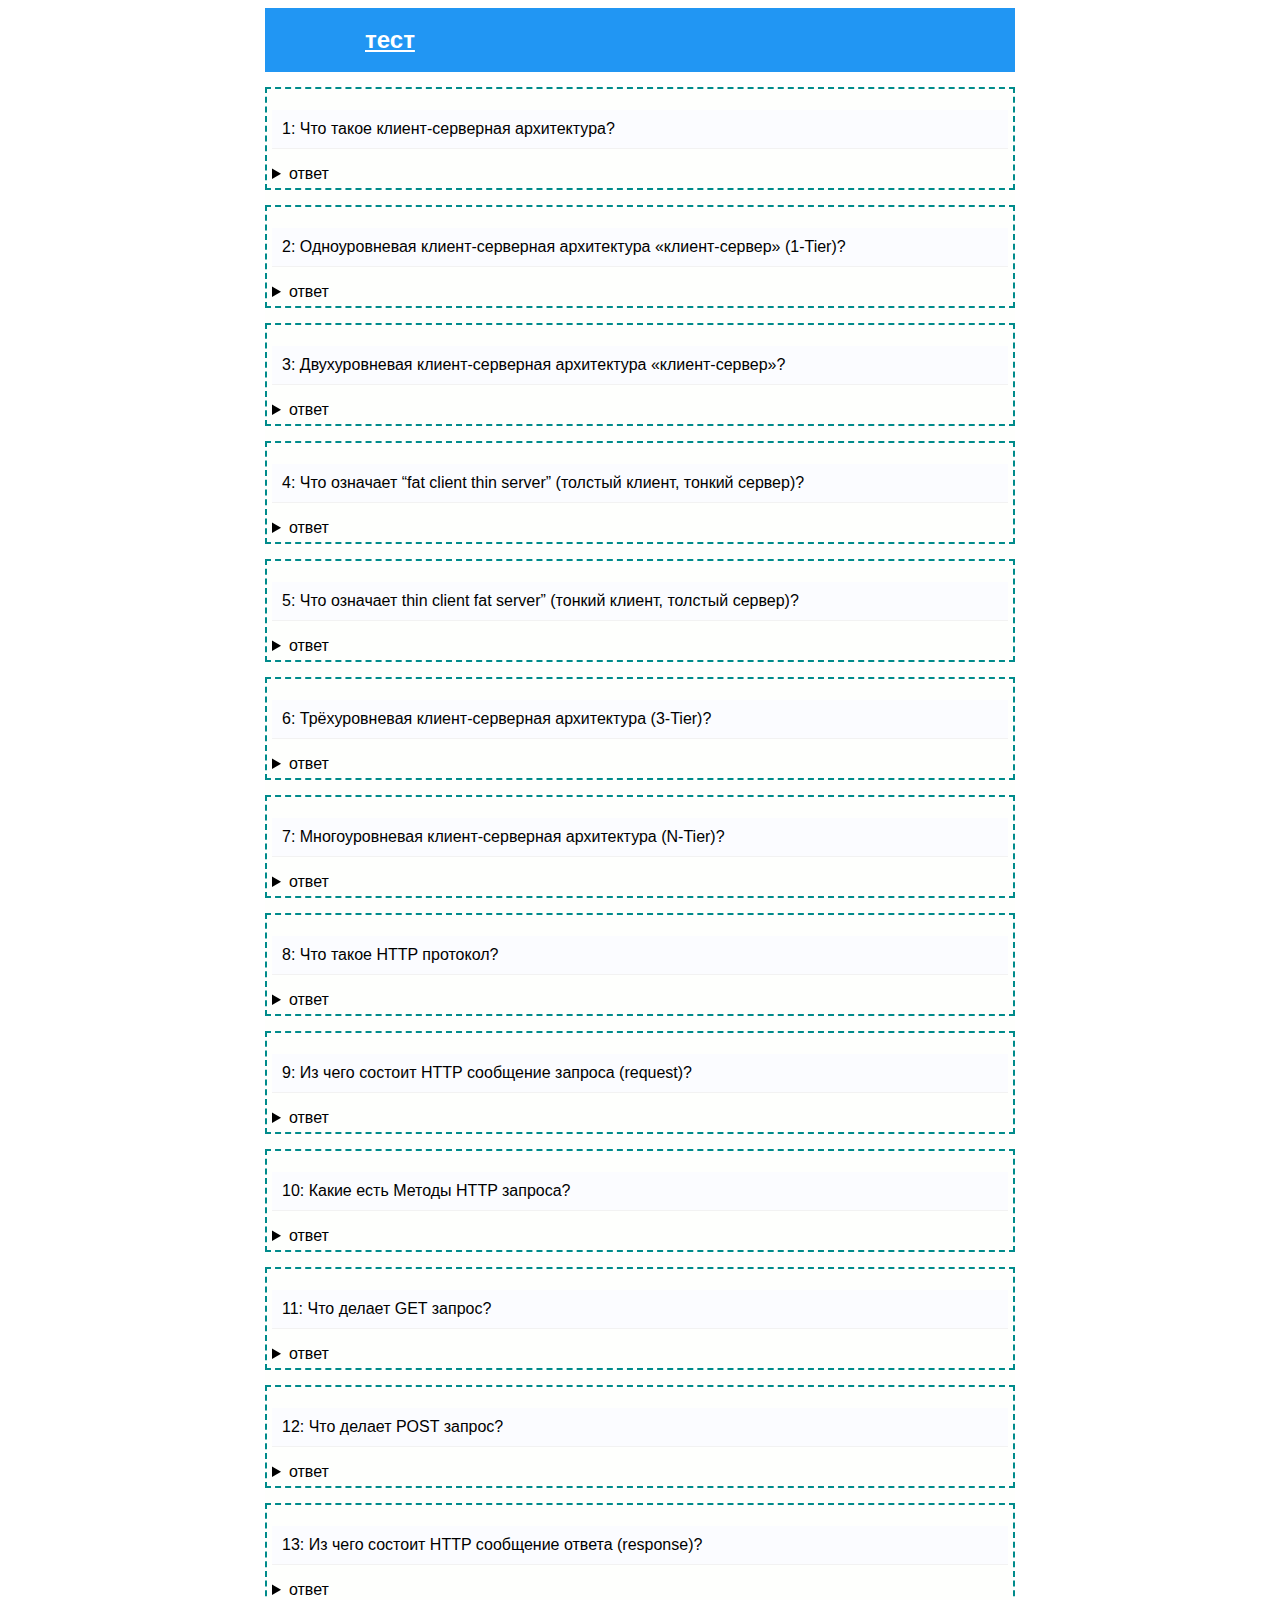
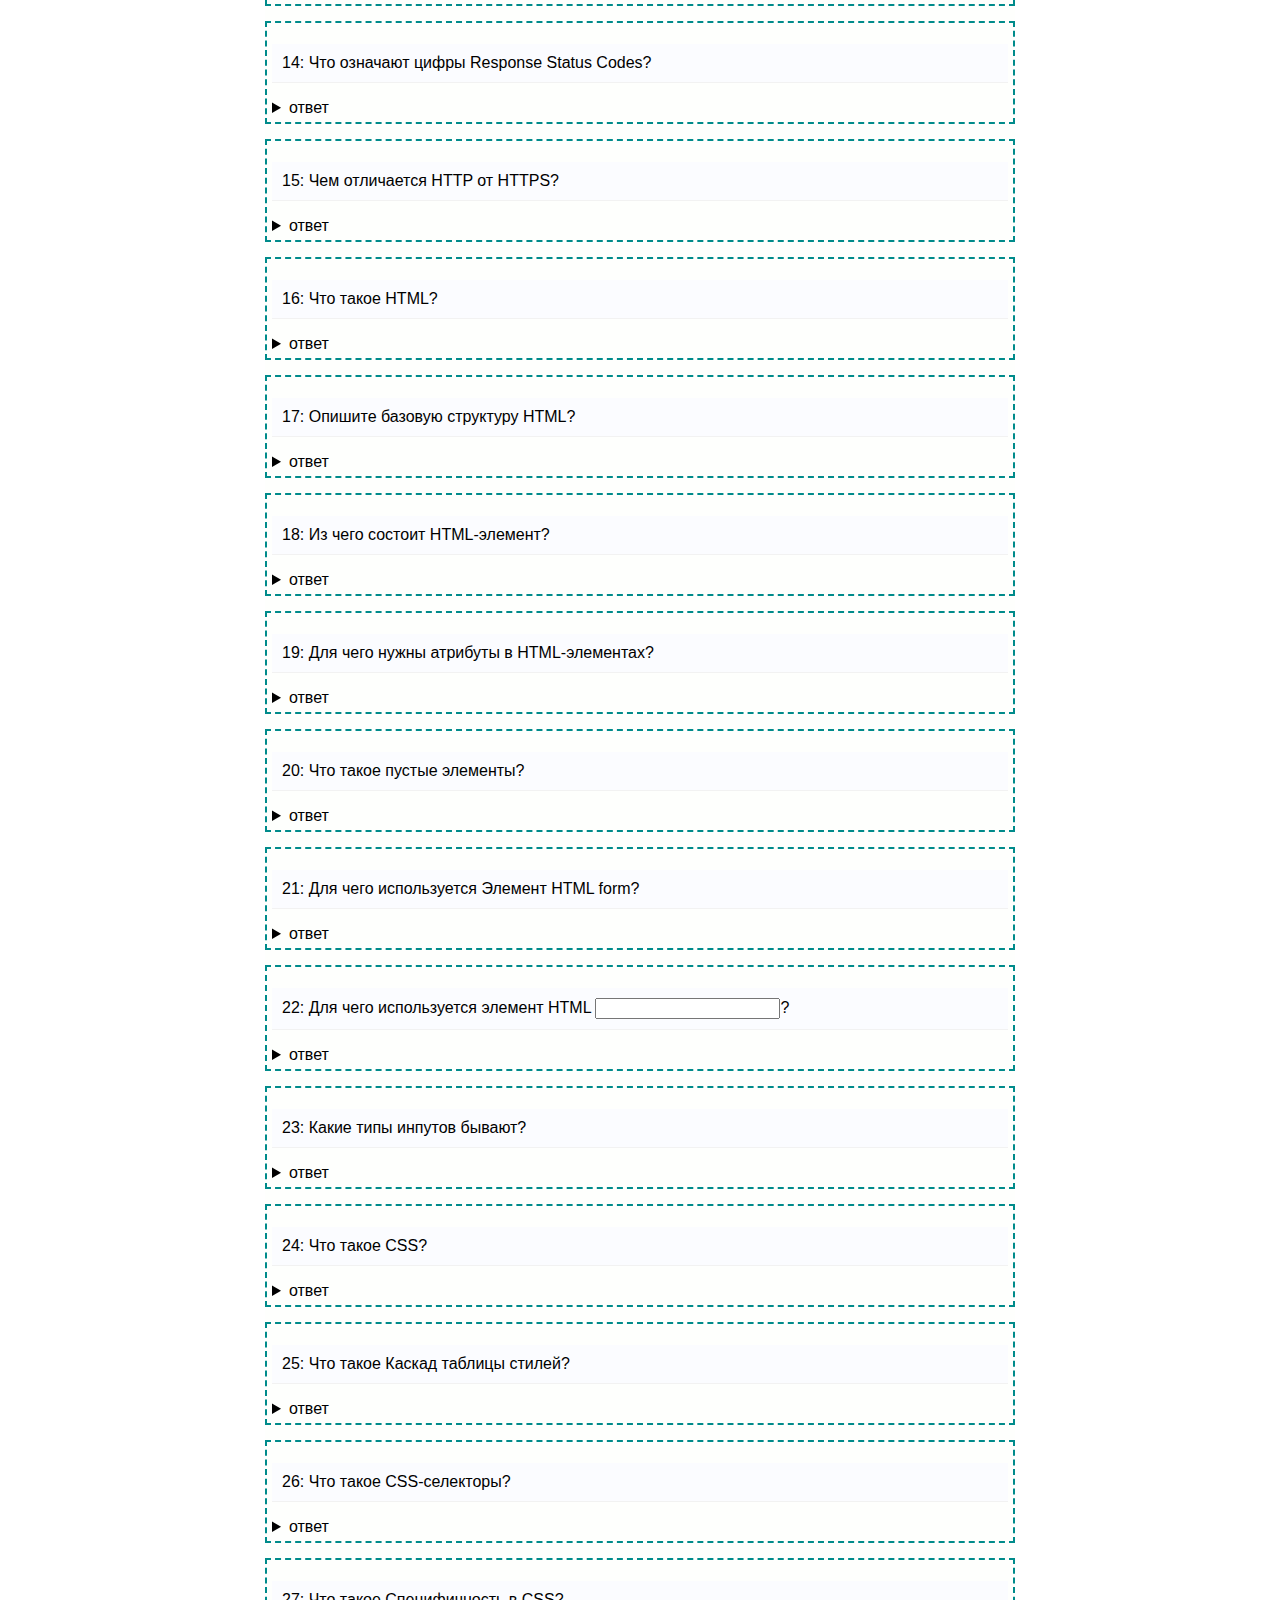
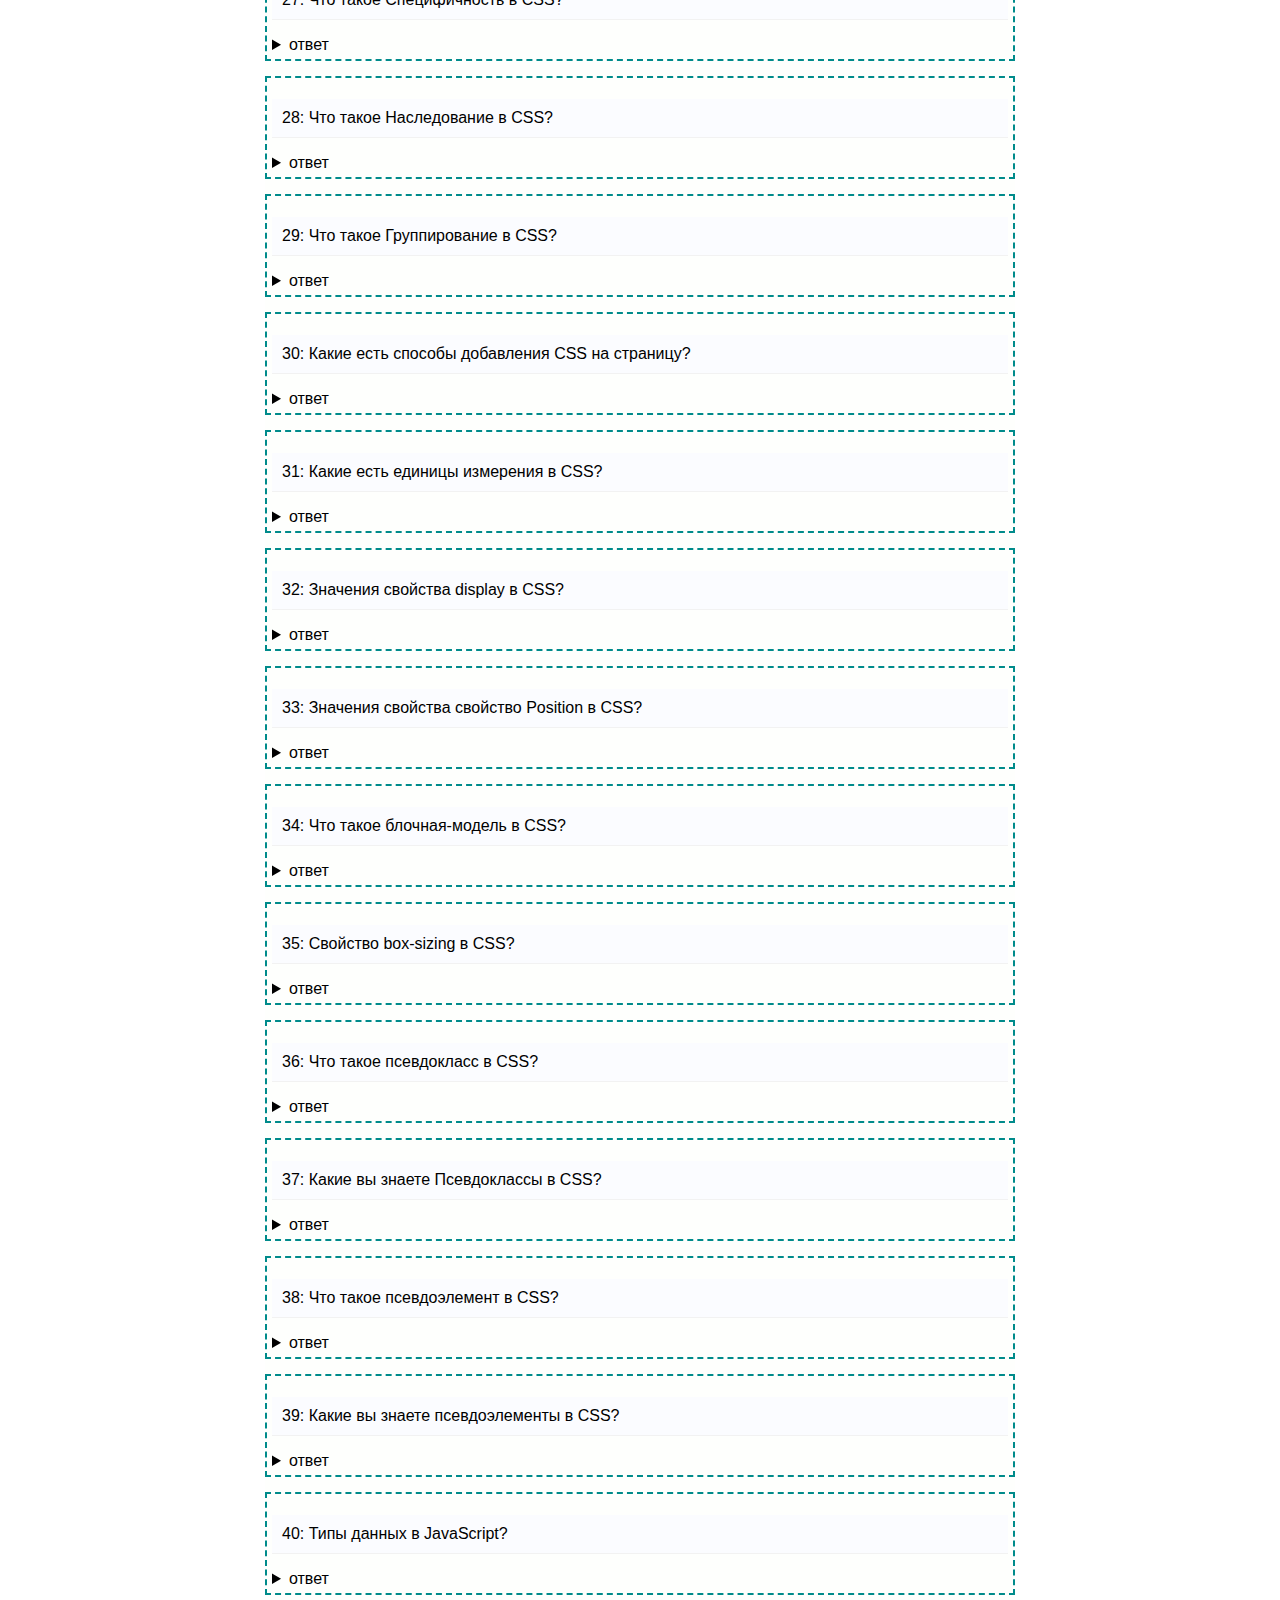
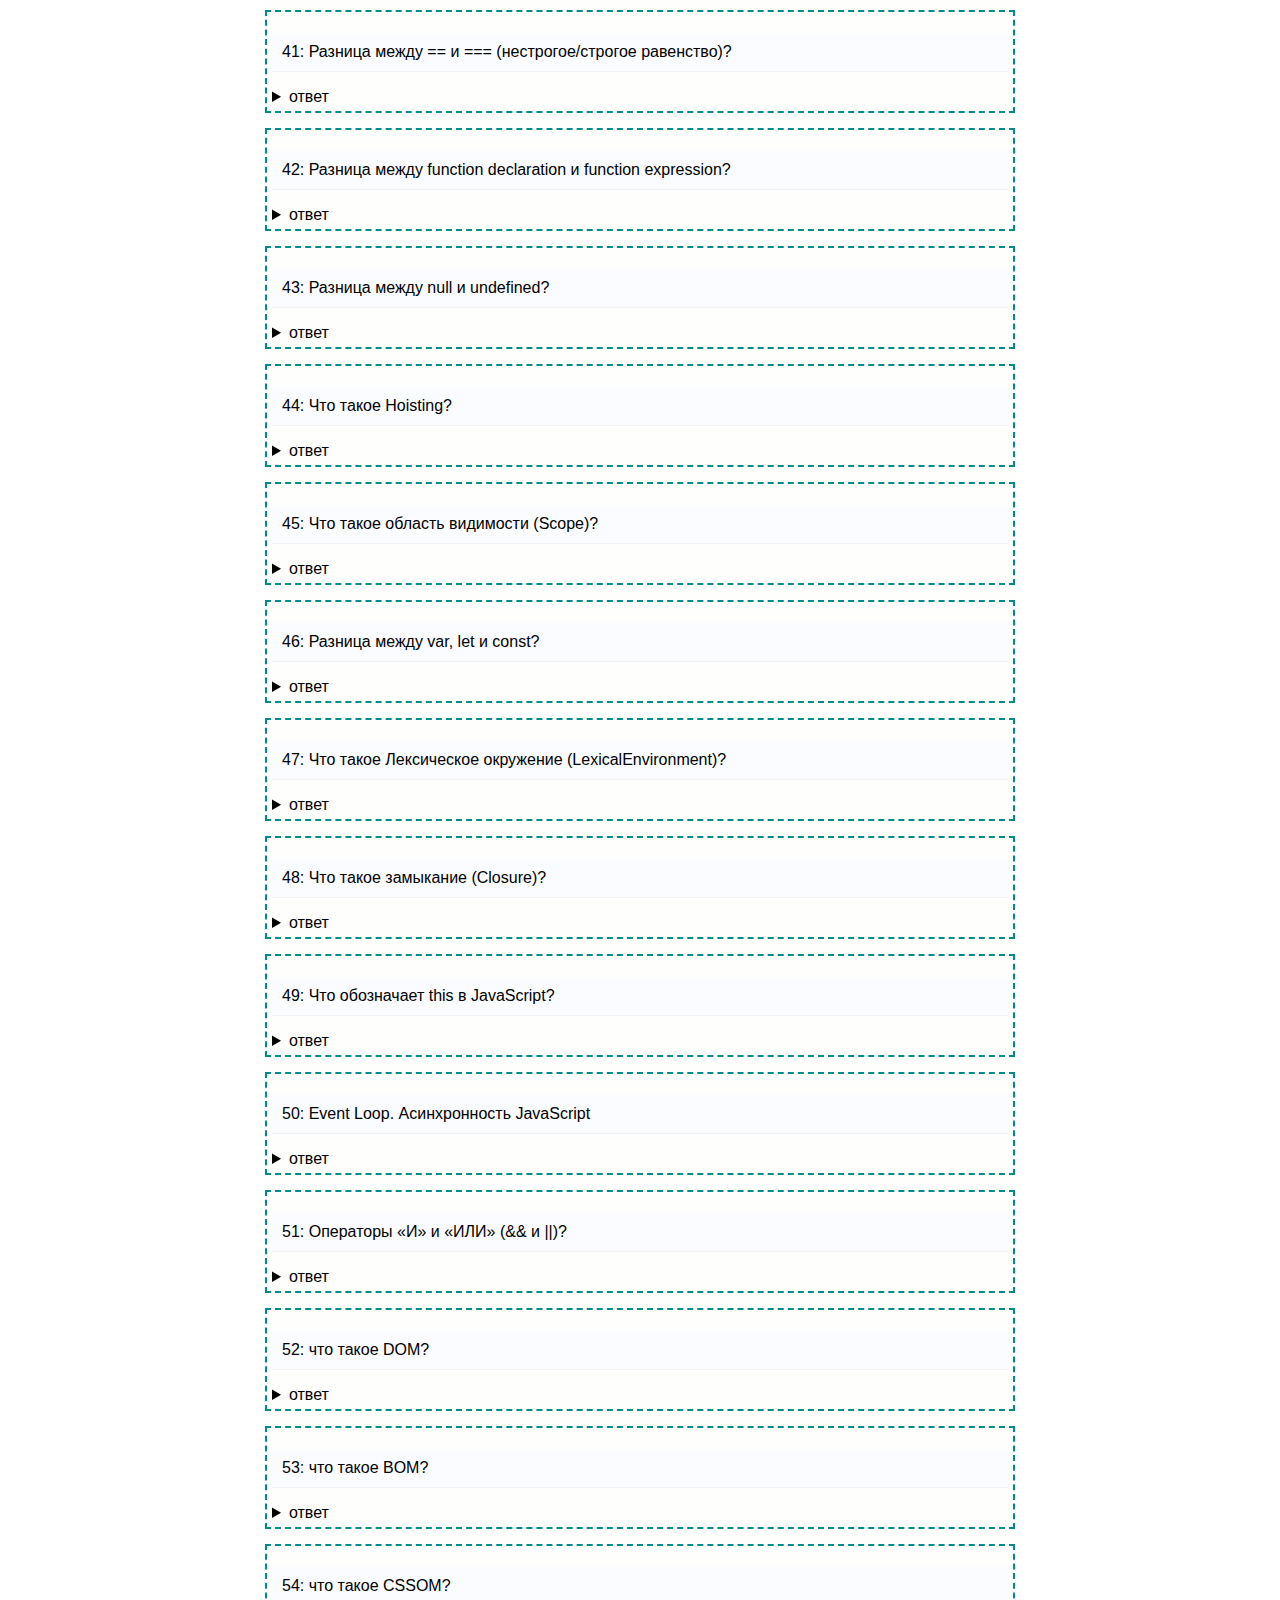
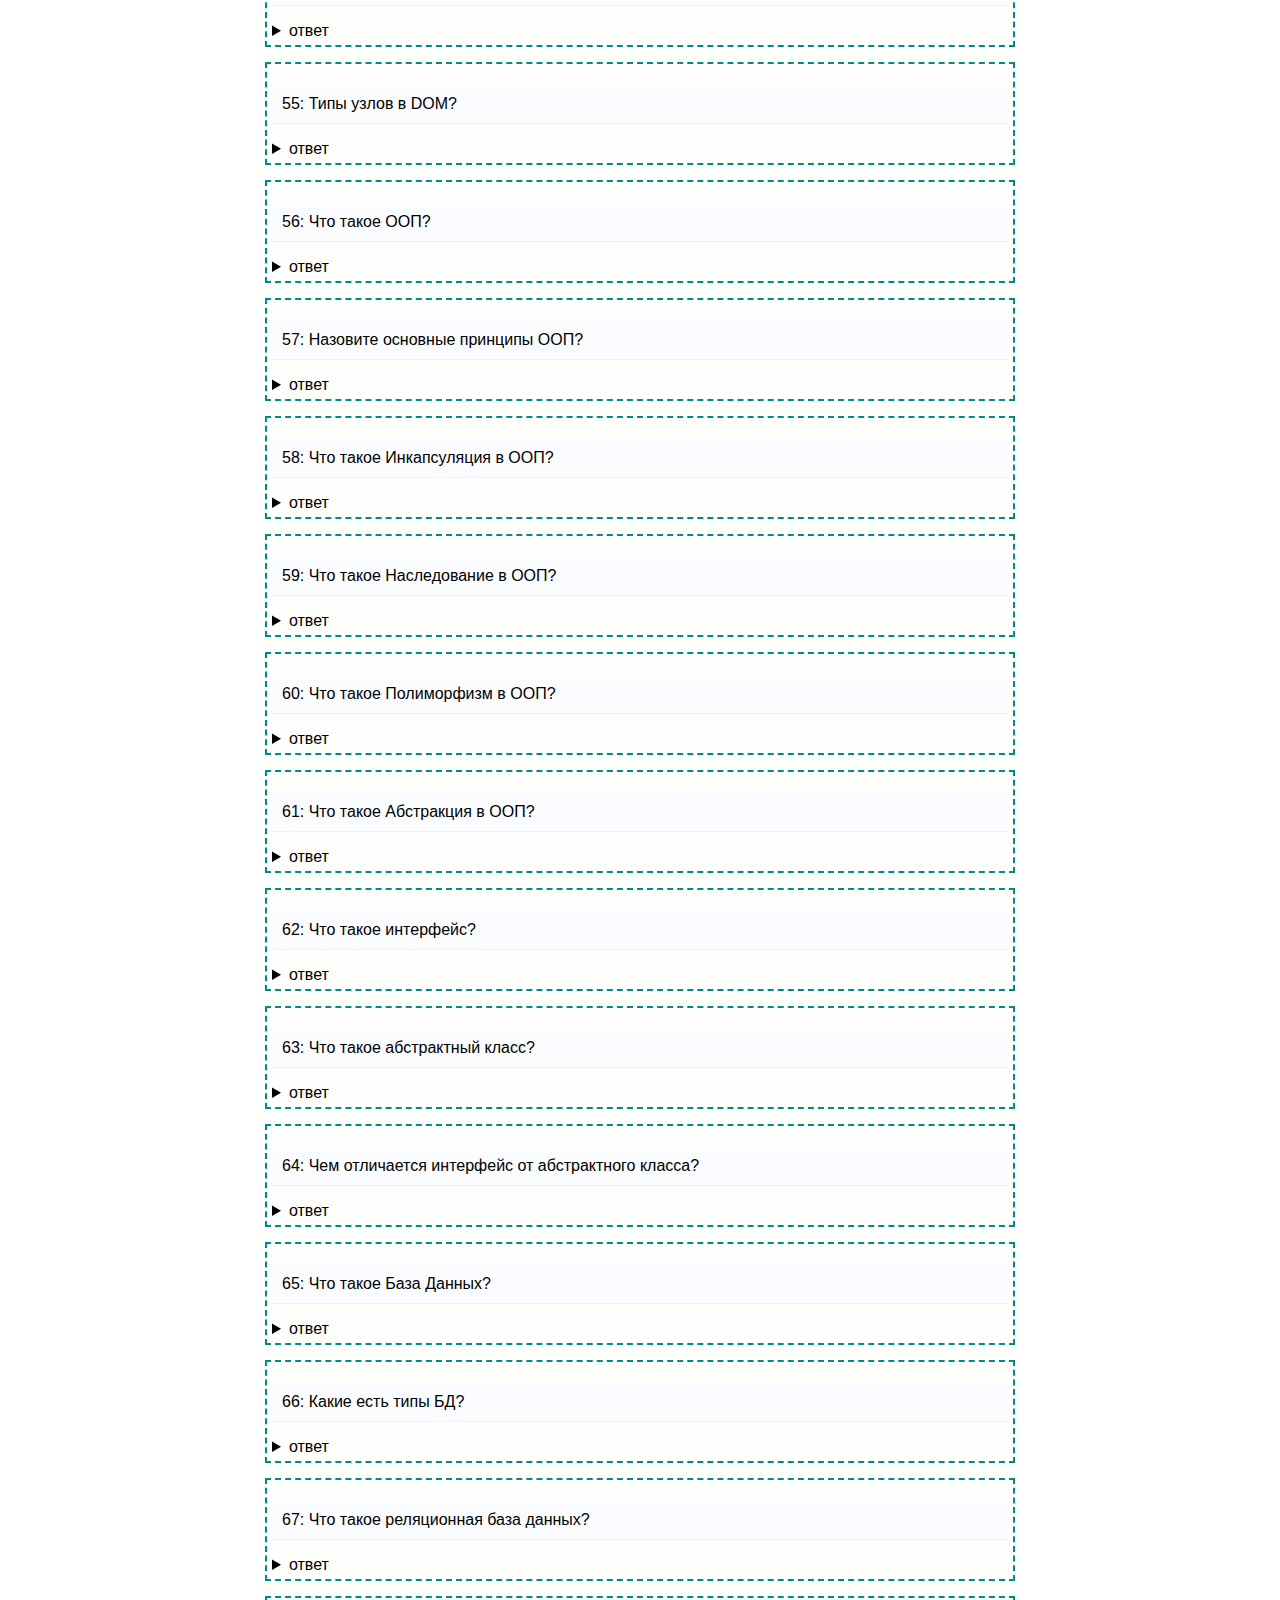
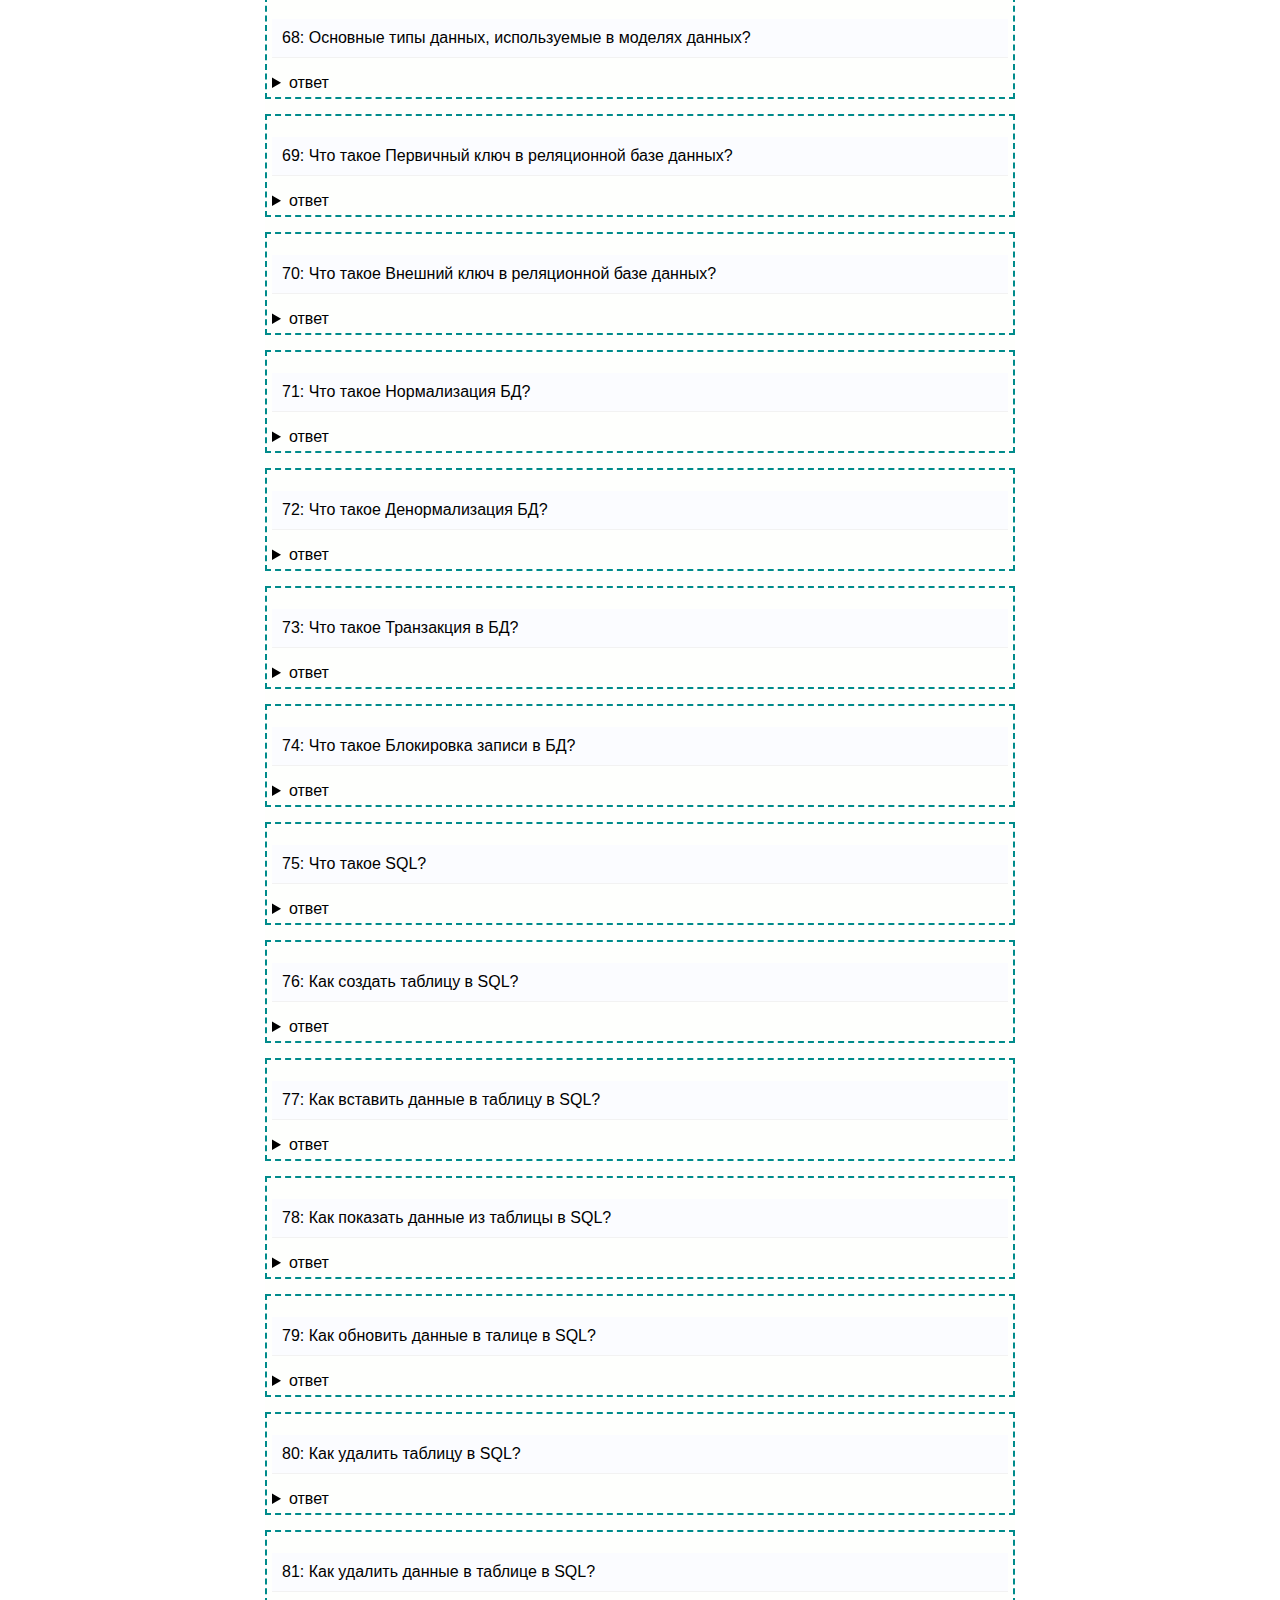
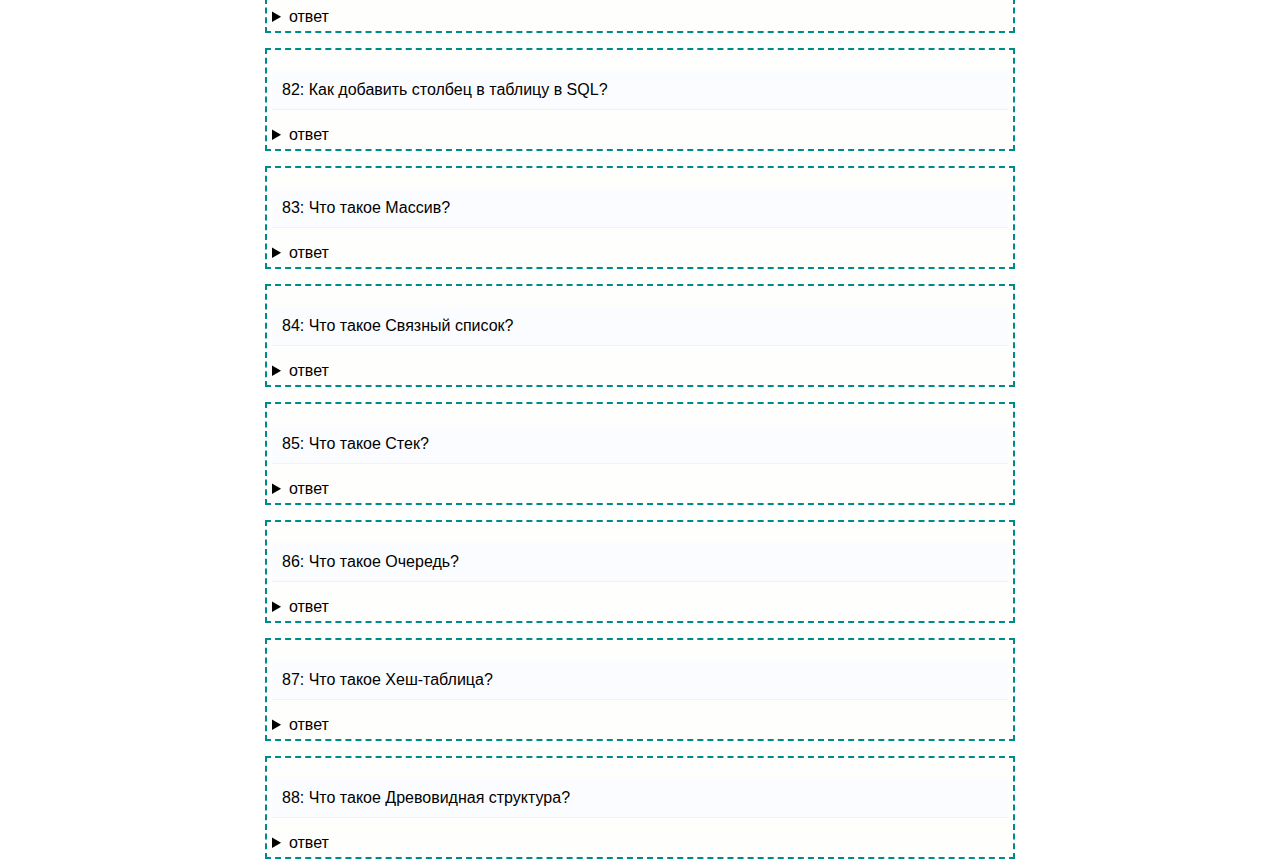
<file: index.html>
<html>
  <head>
    <meta charset="UTF-8" />
    <meta name="viewport" content="width=device-width, initial-scale=1" />
    <link rel="stylesheet" type="text/css" href="styles.css" />
  </head>
  <body>
    <main>
      <header><a href="./test/">тест</a></header>
    </main>
    <script src="script.js"></script>
  </body>
</html>
</file>
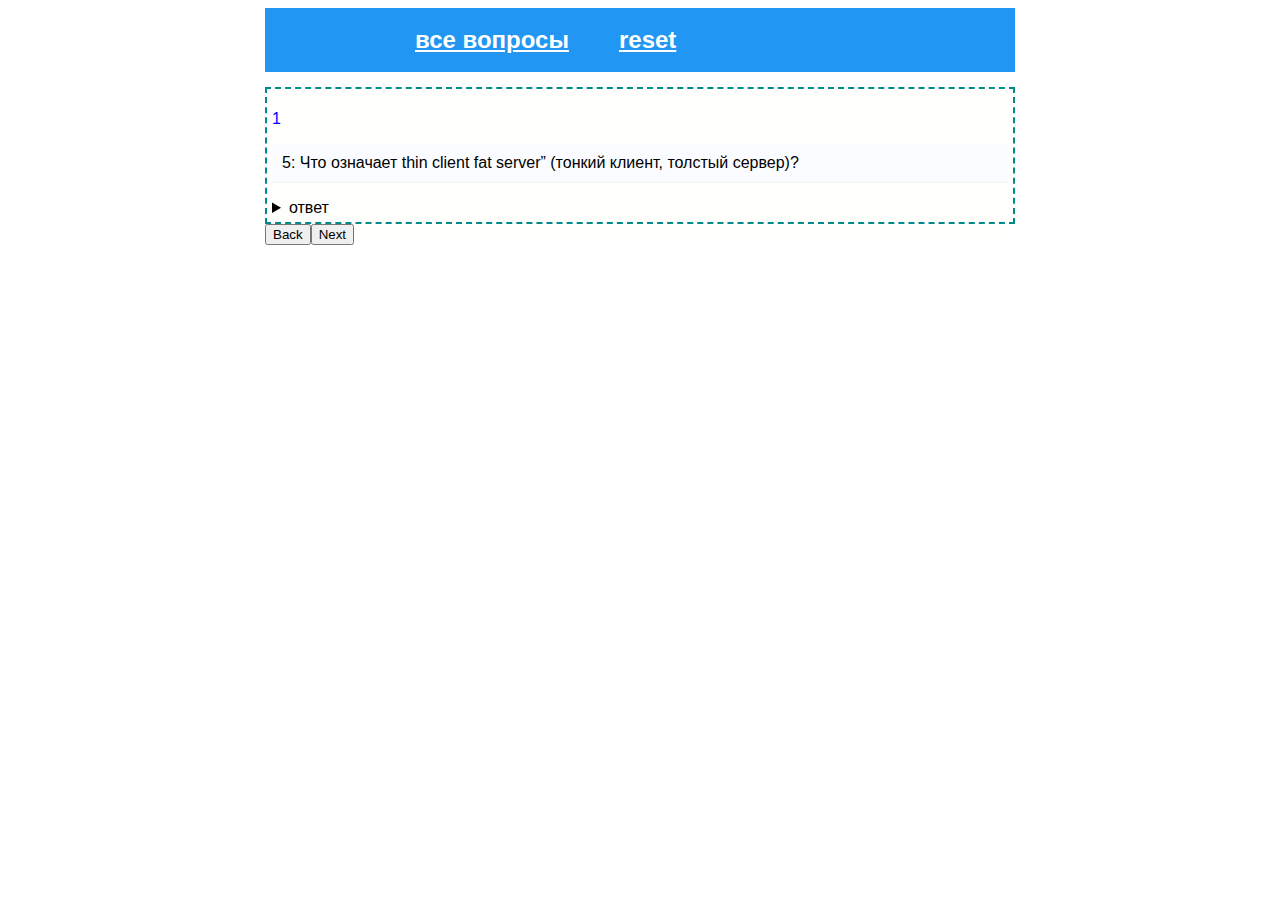
<file: test/index.html>
<html>
  <head>
    <meta charset="UTF-8" />
    <meta name="viewport" content="width=device-width, initial-scale=1" />
    <link rel="stylesheet" type="text/css" href="styles.css" />
  </head>
  <body>
    <header>
      <a href="../">все вопросы</a
      ><a href="./" onClick=" localStorage.clear()">reset</a>
    </header>
    <main></main>
    <script src="script.js"></script>
  </body>
</html>
</file>
<file: styles.css>
* {
  box-sizing: border-box;
}

html {
  font-family: Arial, Helvetica, sans-serif;
}

header {
  display: flex;
  align-items: center;
  height: 64px;
  background-color: #2196f3;
  max-width: 750px;
  margin: 0 auto;
  color: white;
  box-shadow: 2px, 2px, 2px, rgb(83, 83, 83);
  padding-left: 100px;
}

header a {
  color: white;
  font-size: 24px;
  font-weight: bold;
}

.main__wrapper {
  max-width: 750px;
  margin: 0 auto;
  background-color: rgba(241, 252, 235, 0.078);
}

.question__wrapper {
  padding: 5px;
  margin-top: 15px;
  border: 2px dashed darkcyan;
}

.question {
  border-bottom: 1px solid rgb(242, 242, 242);
  padding: 10px;
  background-color: #fbfcff;
}

code {
  background-color: rgba(0, 0, 0);
  border-radius: 2px;
  padding: 4px;

  color: white;
  font-weight: 500;
}
</file>
<file: test/styles.css>
* {
  box-sizing: border-box;
}

html {
  font-family: Arial, Helvetica, sans-serif;
}

header {
  display: flex;
  align-items: center;
  height: 64px;
  background-color: #2196f3;
  max-width: 750px;
  margin: 0 auto;
  color: white;
  box-shadow: 2px, 2px, 2px, rgb(83, 83, 83);
  padding-left: 100px;
}

header a {
  color: white;
  font-size: 24px;
  font-weight: bold;
  margin-left: 50px;
}

.main__wrapper {
  max-width: 750px;
  margin: 0 auto;
  background-color: rgba(241, 252, 235, 0.078);
}

.question__wrapper {
  padding: 5px;
  margin-top: 15px;
  border: 2px dashed darkcyan;
}

.question {
  border-bottom: 1px solid rgb(242, 242, 242);
  padding: 10px;
  background-color: #fbfcff;
}

code {
  background-color: rgba(0, 0, 0);
  border-radius: 2px;
  padding: 4px;

  color: white;
  font-weight: 500;
}

.question__number {
  color: blue;
  font-size: 16px;
}
</file>
